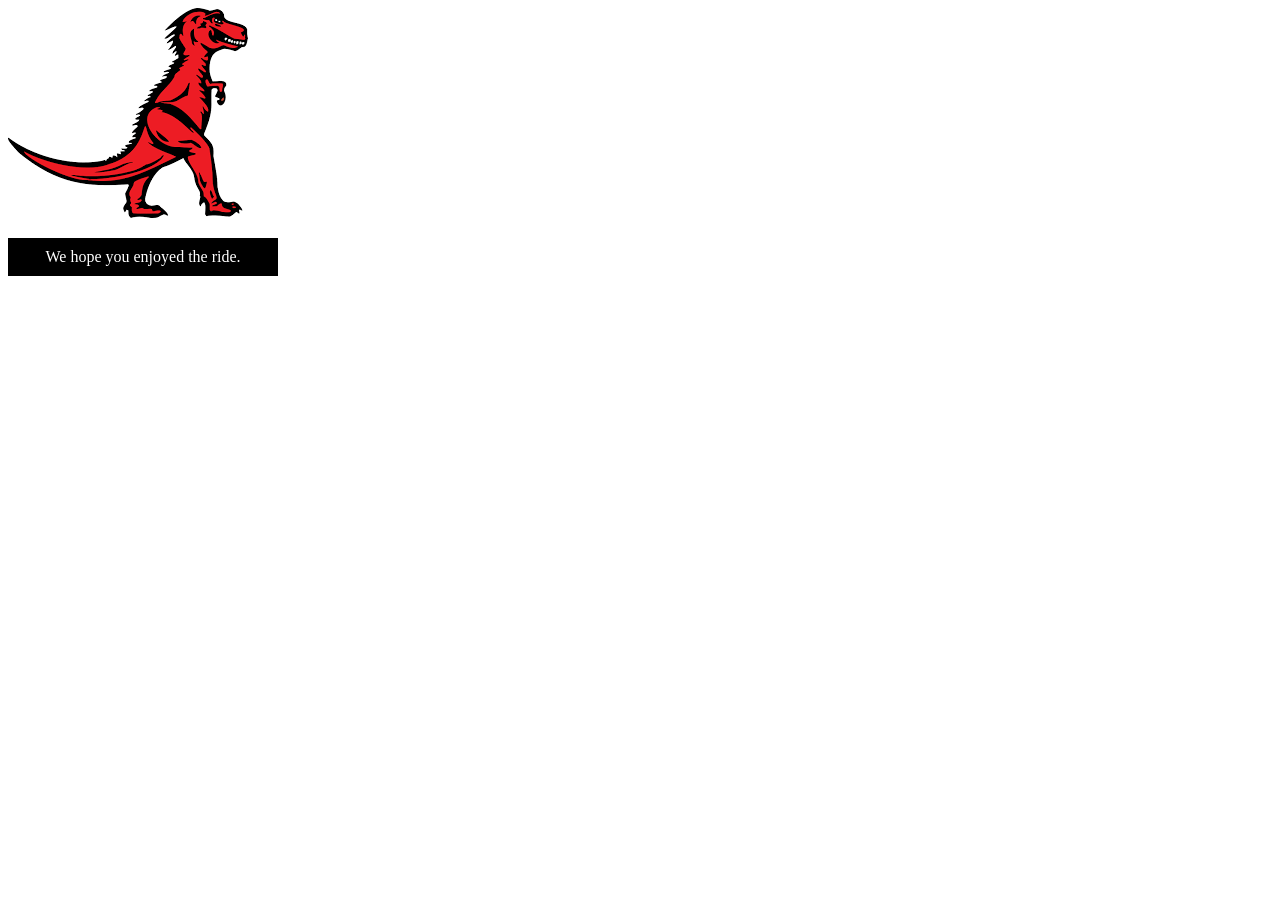
<file: dom-manipulation-events/index.html>
<!DOCTYPE html>
<html lang="en-US">
  <head>
    <meta charset="utf-8">
    <meta name="viewport" content="width=device-width, initial-scale=1.0">
    <title>Simple DOM example</title>
  </head>
  <body>
      <section>
        <img src="dinosaur.png" alt="A red Tyrannosaurus Rex: A two legged dinosaur standing upright like a human, with small arms, and a large head with lots of sharp teeth.">
        <p>Here we will add a link to the <a href="https://www.mozilla.org/">Mozilla homepage</a></p>
      </section>
      <script>
        const link = document.querySelector("a");
        link.textContent = "Mozilla Developer Network";
        link.href = "https://developer.mozilla.org";

        const sect = document.querySelector("section");
        const para = document.createElement("p");
        para.textContent = "We hope you enjoyed the ride.";
        sect.appendChild(para);

        const text = document.createTextNode(
        " — the premier source for web development knowledge.",
        );
        const linkPara = document.querySelector("p");
        linkPara.appendChild(text);
        sect.appendChild(linkPara);
        sect.removeChild(linkPara);

        para.style.color = "white";
        para.style.backgroundColor = "black";
        para.style.padding = "10px";
        para.style.width = "250px";
        para.style.textAlign = "center";
      </script>
  </body>
</html>
</file>
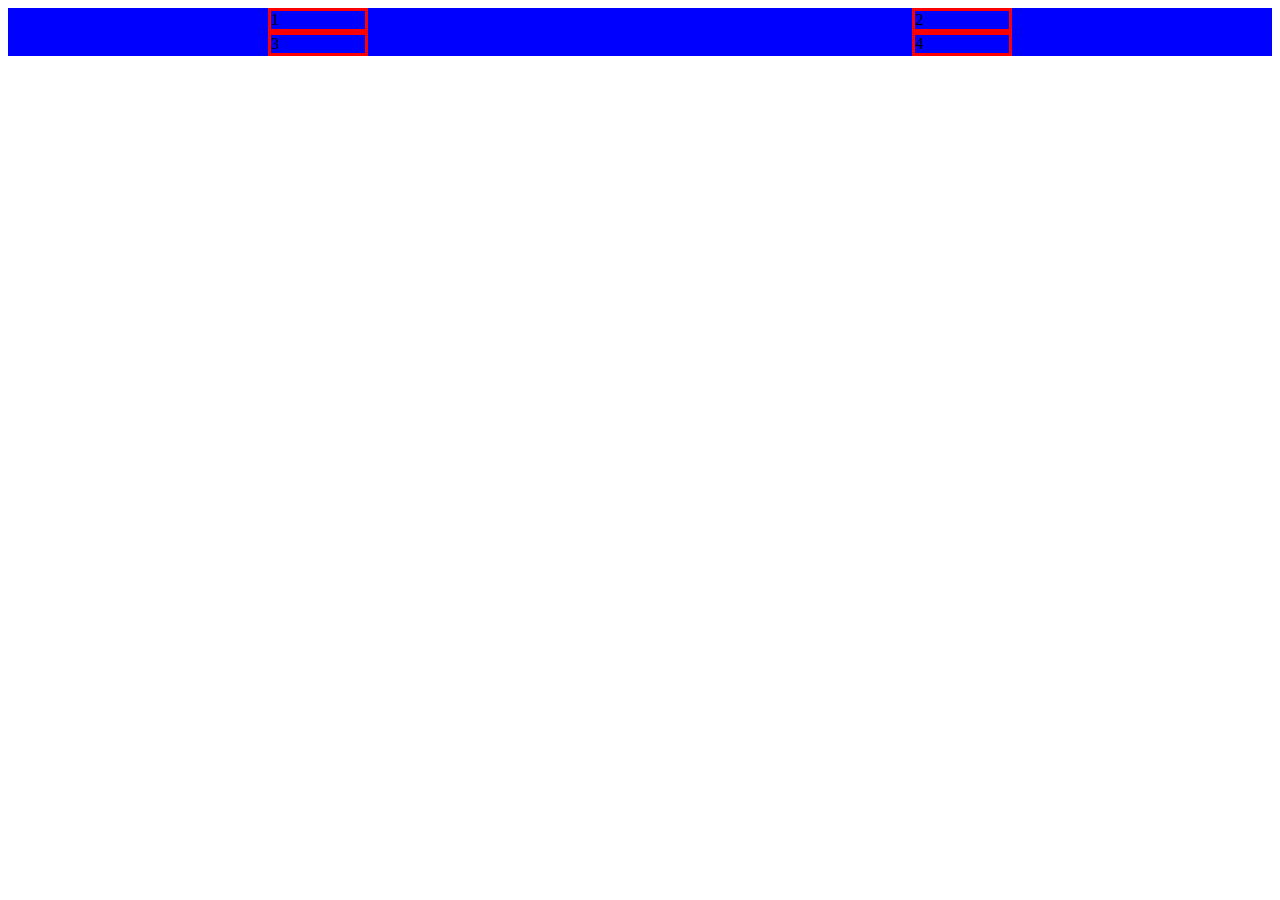
<file: grid-testing/index.html>
<!DOCTYPE html>
<html lang="en">
<head>
    <meta charset="UTF-8">
    <meta name="viewport" content="width=device-width, initial-scale=1.0">
    <title>Grid Testing</title>
    <link rel="stylesheet" href="styles.css">
</head>
<body>
    <div class="container">
        <div>1</div>
        <div>2</div>
        <div>3</div>
        <div>4</div>
    </div>
</body>
</html>
</file>
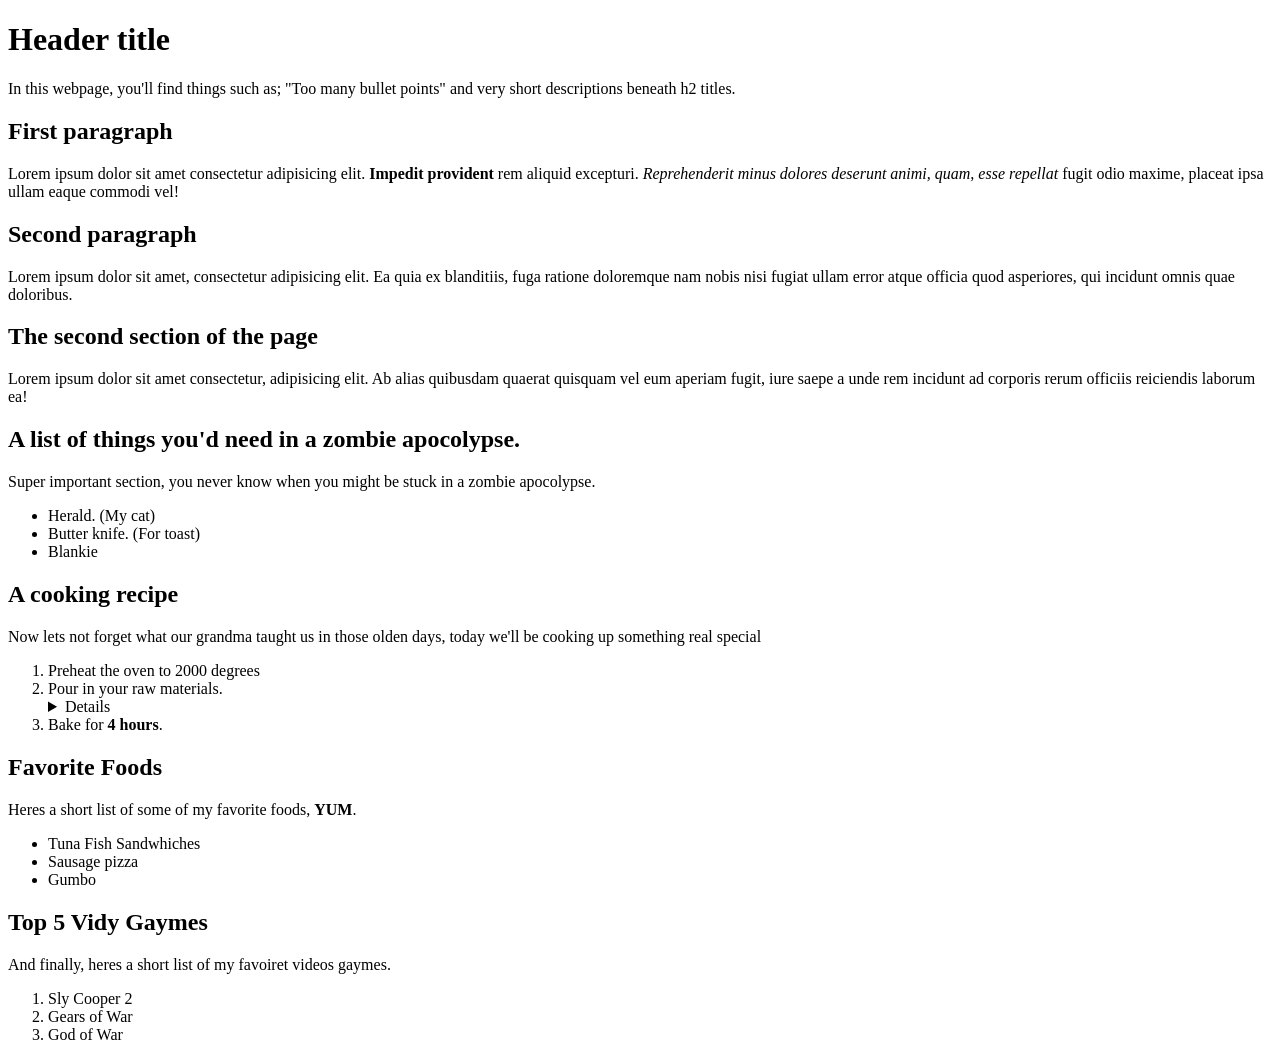
<file: html-boilerplate/index.html>
<!DOCTYPE html>
<html lang="en">
<head>
    <meta charset="UTF-8">
    <meta name="viewport" content="width=device-width, initial-scale=1.0">
    <title>Document</title>
</head>
<body>
    <h1>Header title</h1>
    <p>In this webpage, you'll find things such as; "Too many bullet points" and very short descriptions beneath h2 titles.</p>
    <h2>First paragraph</h2>
    <p>Lorem ipsum dolor sit amet consectetur adipisicing elit. <strong>Impedit provident</strong> rem aliquid excepturi. <em>Reprehenderit minus dolores deserunt animi, quam, esse repellat</em> fugit odio maxime, placeat ipsa ullam eaque commodi vel!</p>
    <h2>Second paragraph</h2>
    <p>Lorem ipsum dolor sit amet, consectetur adipisicing elit. Ea quia ex blanditiis, fuga ratione doloremque nam nobis nisi fugiat ullam error atque officia quod asperiores, qui incidunt omnis quae doloribus.</p>
</body>
<body>
    <h2>The second section of the page</h2>
    <p>Lorem ipsum dolor sit amet consectetur, adipisicing elit. Ab alias quibusdam quaerat quisquam vel eum aperiam fugit, iure saepe a unde rem incidunt ad corporis rerum officiis reiciendis laborum ea!</p>
    <h2>A list of things you'd need in a zombie apocolypse.</h2>
    <p>Super important section, you never know when you might be stuck in a zombie apocolypse.</p>
    <ul>
        <li>Herald. (My cat)</li>
        <li>Butter knife. (For toast)</li>
        <li>Blankie</li>
    </ul>
    <h2>A cooking recipe</h2>
    <p>Now lets not forget what our grandma taught us in those olden days, today we'll be cooking up something real special</p>
    <ol>
        <li>Preheat the oven to 2000 degrees</li>
        <li>Pour in your raw materials. <details><em>You may use lead, in this instance.</em></details></li>
        <li>Bake for <strong>4 hours</strong>.</li>
    </ol>
    <h2>Favorite Foods</h2>
    <p>Heres a short list of some of my favorite foods, <strong>YUM</strong>.</p>
    <ul>
        <li>Tuna Fish Sandwhiches</li>
        <li>Sausage pizza</li>
        <li>Gumbo</li>
    </ul>
    <h2>Top 5 Vidy Gaymes</h2>
    <p>And finally, heres a short list of my favoiret videos gaymes.</p>
    <ol>
        <li>Sly Cooper 2</li>
        <li>Gears of War</li>
        <li>God of War</li>
    </ol>
</body>
</html>
</file>
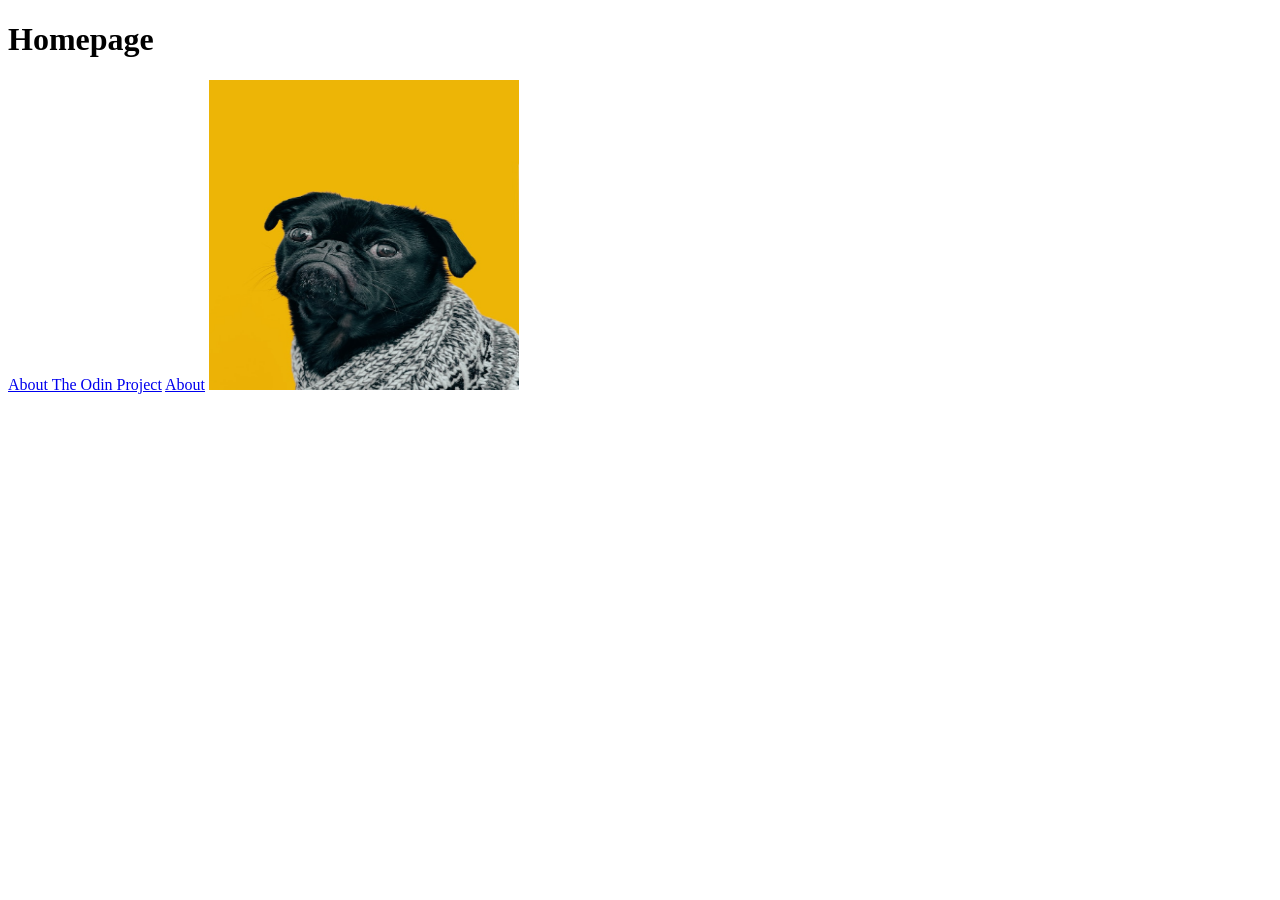
<file: odin-links-and-images/index.html>
<!DOCTYPE html>
<html lang="en">
<head>
    <meta charset="UTF-8">
    <meta name="viewport" content="width=device-width, initial-scale=1.0">
    <title>Document</title>
</head>
<body>
    <h1>Homepage</h1>
    <a href="https://www.theodinproject.com/about" target="_blank">About The Odin Project</a>

    <a href="./pages/about.html">About</a>
    <img src="./images/dog.jpg" alt="A picture of a pug." height="310" width="310">
</body>
</html>
</file>
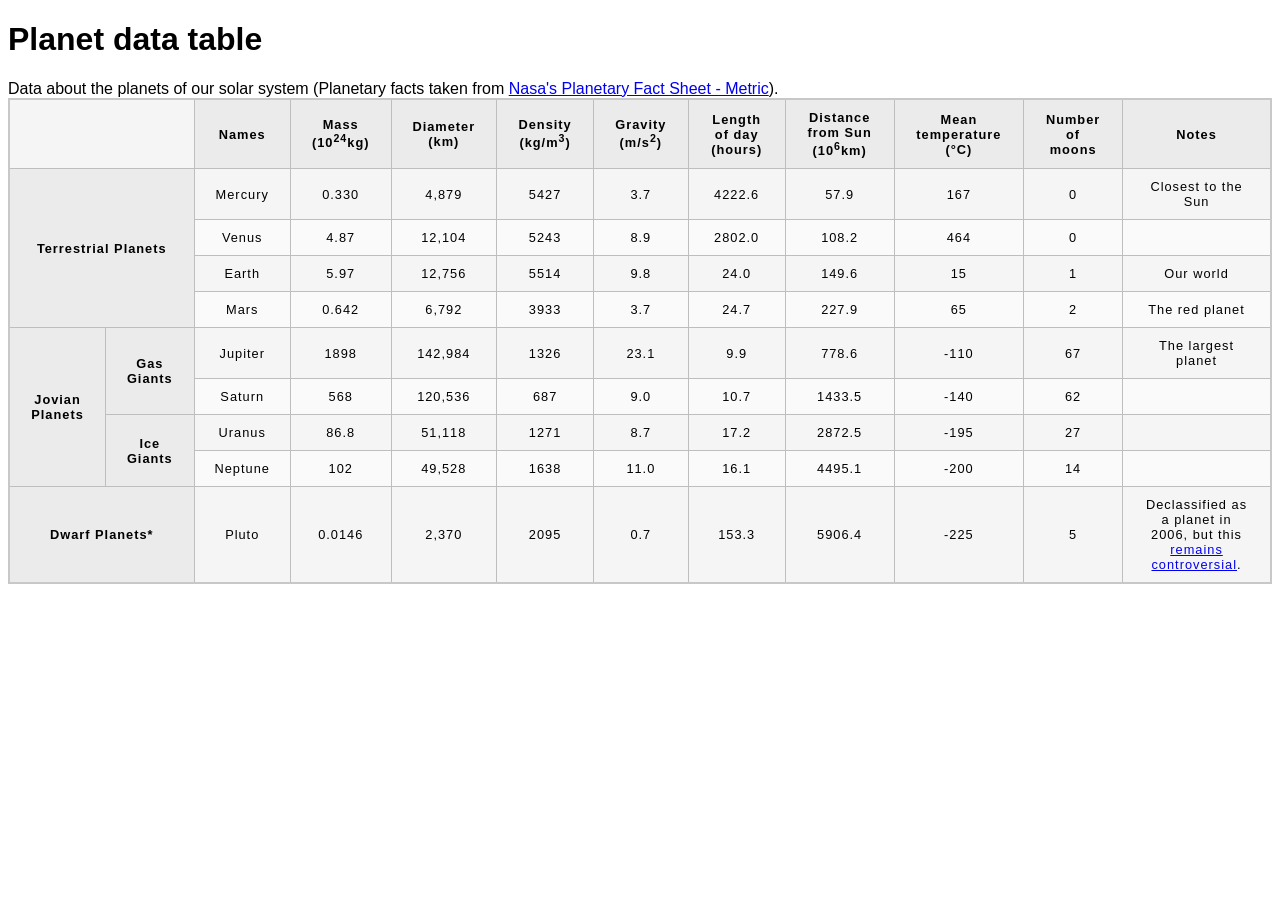
<file: planet-data-table/index.html>
<!doctype html>
<html lang="en-US">
  <head>
    <meta charset="utf-8" />
    <meta name="viewport" content="width=device-width" />
    <title>Planet data table</title>
    <link href="style.css" rel="stylesheet" type="text/css" />
  </head>
  <body>
    <h1>Planet data table</h1>
    <caption>Data about the planets of our solar system (Planetary facts taken from <a href="http://nssdc.gsfc.nasa.gov/planetary/factsheet/">Nasa's Planetary Fact Sheet - Metric</a>).</caption>
    <table>
        <thead>
            <tr>
                <td colspan="2"></td>
                <th>Names</th>
                <th>Mass (10<sup>24</sup>kg)</th>
                <th>Diameter (km)</th>
                <th>Density (kg/m<sup>3</sup>)</th>
                <th>Gravity (m/s<sup>2</sup>)</th>
                <th>Length of day (hours)</th>
                <th>Distance from Sun (10<sup>6</sup>km)</th>
                <th>Mean temperature (°C)</th>
                <th>Number of moons</th>
                <th>Notes</th>
            </tr>
        </thead>
        <tbody>
            <tr>
                <th rowspan="4" colspan="2">Terrestrial Planets</th>
                    <td>Mercury</td>
                    <td>0.330</td>
                    <td>4,879</td>
                    <td>5427</td>
                    <td>3.7</td>
                    <td>4222.6</td>
                    <td>57.9</td>
                    <td>167</td>
                    <td>0</td>
                    <td>Closest to the Sun</td>
                <tr>
                    <td>Venus</td>
                    <td>4.87</td>
                    <td>12,104</td>
                    <td>5243</td>
                    <td>8.9</td>
                    <td>2802.0</td>
                    <td>108.2</td>
                    <td>464</td>
                    <td>0</td>
                    <td></td>
                </tr>
                <tr>
                    <td>Earth</td>
                    <td>5.97</td>
                    <td>12,756</td>
                    <td>5514</td>
                    <td>9.8</td>
                    <td>24.0</td>
                    <td>149.6</td>
                    <td>15</td>
                    <td>1</td>
                    <td>Our world</td>
                </tr>
                <tr>
                    <td>Mars</td>
                    <td>0.642</td>
                    <td>6,792</td>
                    <td>3933</td>
                    <td>3.7</td>
                    <td>24.7</td>
                    <td>227.9</td>
                    <td>65</td>
                    <td>2</td>
                    <td>The red planet</td>
                </tr>
            </tr>
            <tr>
                <th rowspan="4">Jovian Planets</th>
                    <th rowspan="2">Gas Giants</th>
                    <td>Jupiter</td>
                    <td>1898</td>
                    <td>142,984</td>
                    <td>1326</td>
                    <td>23.1</td>
                    <td>9.9</td>
                    <td>778.6</td>
                    <td>-110</td>
                    <td>67</td>
                    <td>The largest planet</td>
                    <tr>
                        <td>Saturn</td>
                    <td>568</td>
                    <td>120,536</td>
                    <td>687</td>
                    <td>9.0</td>
                    <td>10.7</td>
                    <td>1433.5</td>
                    <td>-140</td>
                    <td>62</td>
                    <td></td>
                    </tr>
                <tr>
                    <th rowspan="2">Ice Giants</th>
                    <td>Uranus</td>
                    <td>86.8</td>
                    <td>51,118</td>
                    <td>1271</td>
                    <td>8.7</td>
                    <td>17.2</td>
                    <td>2872.5</td>
                    <td>-195</td>
                    <td>27</td>
                    <td></td>
                </tr>
                <tr>
                    <td>Neptune</td>
                    <td>102</td>
                    <td>49,528</td>
                    <td>1638</td>
                    <td>11.0</td>
                    <td>16.1</td>
                    <td>4495.1</td>
                    <td>-200</td>
                    <td>14</td>
                    <td></td>
                </tr>
            <tr>
                <th colspan="2">Dwarf Planets*</th>
                <td>Pluto</td>
                <td>0.0146</td>
                <td>2,370</td>
                <td>2095</td>
                <td>0.7</td>
                <td>153.3</td>
                <td>5906.4</td>
                <td>-225</td>
                <td>5</td>
                <td>Declassified as a planet in 2006, but this <a href="http://www.usatoday.com/story/tech/2014/10/02/pluto-planet-solar-system/16578959/">remains controversial</a>.</td>
            </tr>
        </tbody>
    </table>
  </body>
</html>
</file>
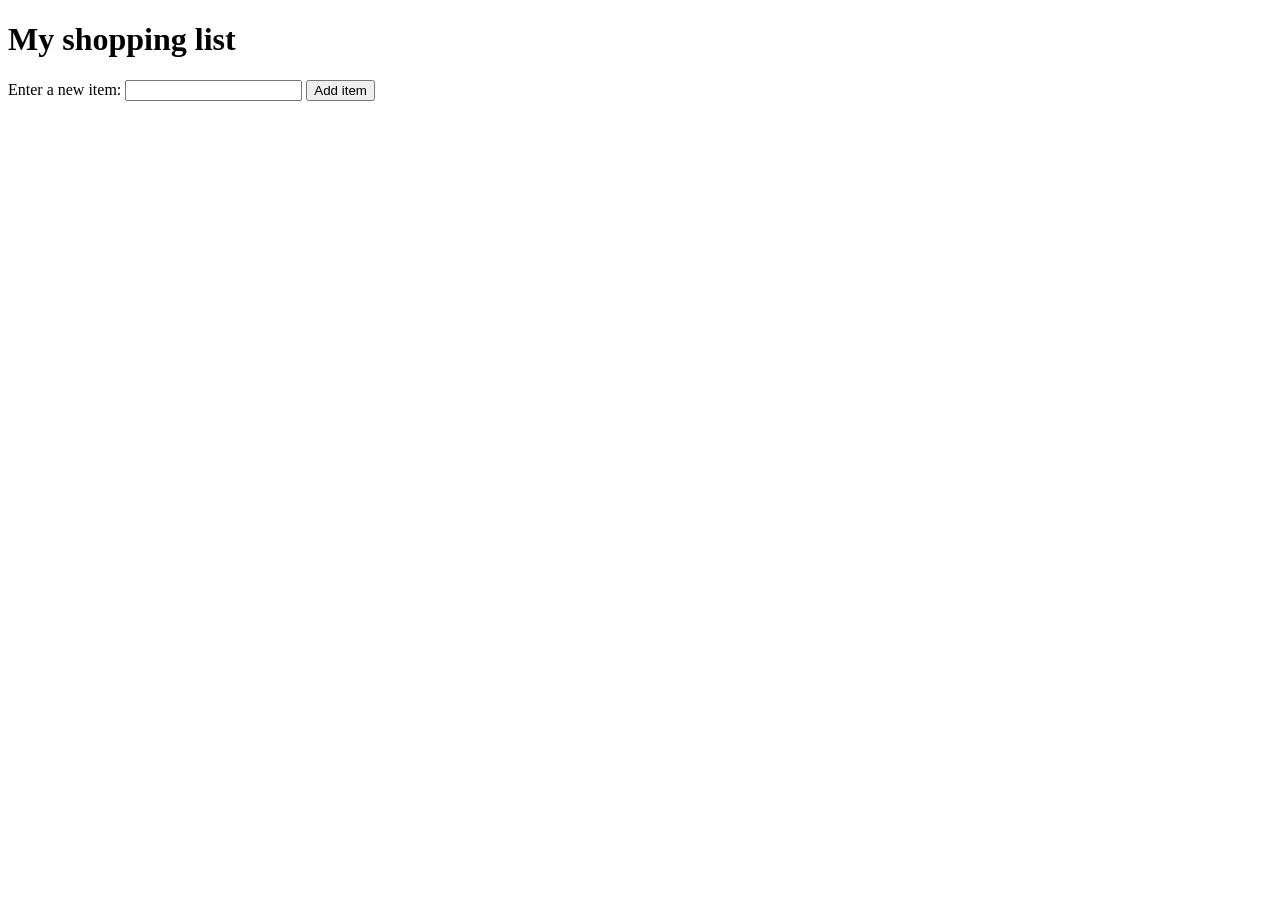
<file: shopping-list/index.html>
<!DOCTYPE html>
<html lang="en-US">
  <head>
    <meta charset="utf-8">
    <meta name="viewport" content="width=device-width, initial-scale=1.0">
    <title>Shopping list example</title>
    <style>
      li {
        margin-bottom: 10px;
      }

      li button {
        font-size: 12px;
        margin-left: 20px;
        color: #666;
      }
    </style>
  </head>
  <body>

    <h1>My shopping list</h1>

    <form>
      <label for="item">Enter a new item:</label>
      <input type="text" name="item" id="item">
      <button>Add item</button>
    </form>

    <ul>

    </ul>

    <script>
        const unorderedList = document.querySelector("ul");
        const inputBox = document.querySelector("input");
        const button = document.querySelector("button");

        function buttonClick(event) {
            event.preventDefault();
            userInput = inputBox.value;
            inputBox.value = "";

            let listItem = document.createElement("li");
            let spanItem = document.createElement("span");
            let buttonItem = document.createElement("button");

            unorderedList.appendChild(listItem);

            listItem.appendChild(spanItem);
            listItem.appendChild(buttonItem);
            spanItem.textContent = userInput;
            buttonItem.textContent = "DELETE";

            buttonItem.addEventListener('click', () => listItem.remove());
            inptBox.focus();
        }

        button.addEventListener('click', buttonClick);
    </script>
  </body>
</html>
</file>
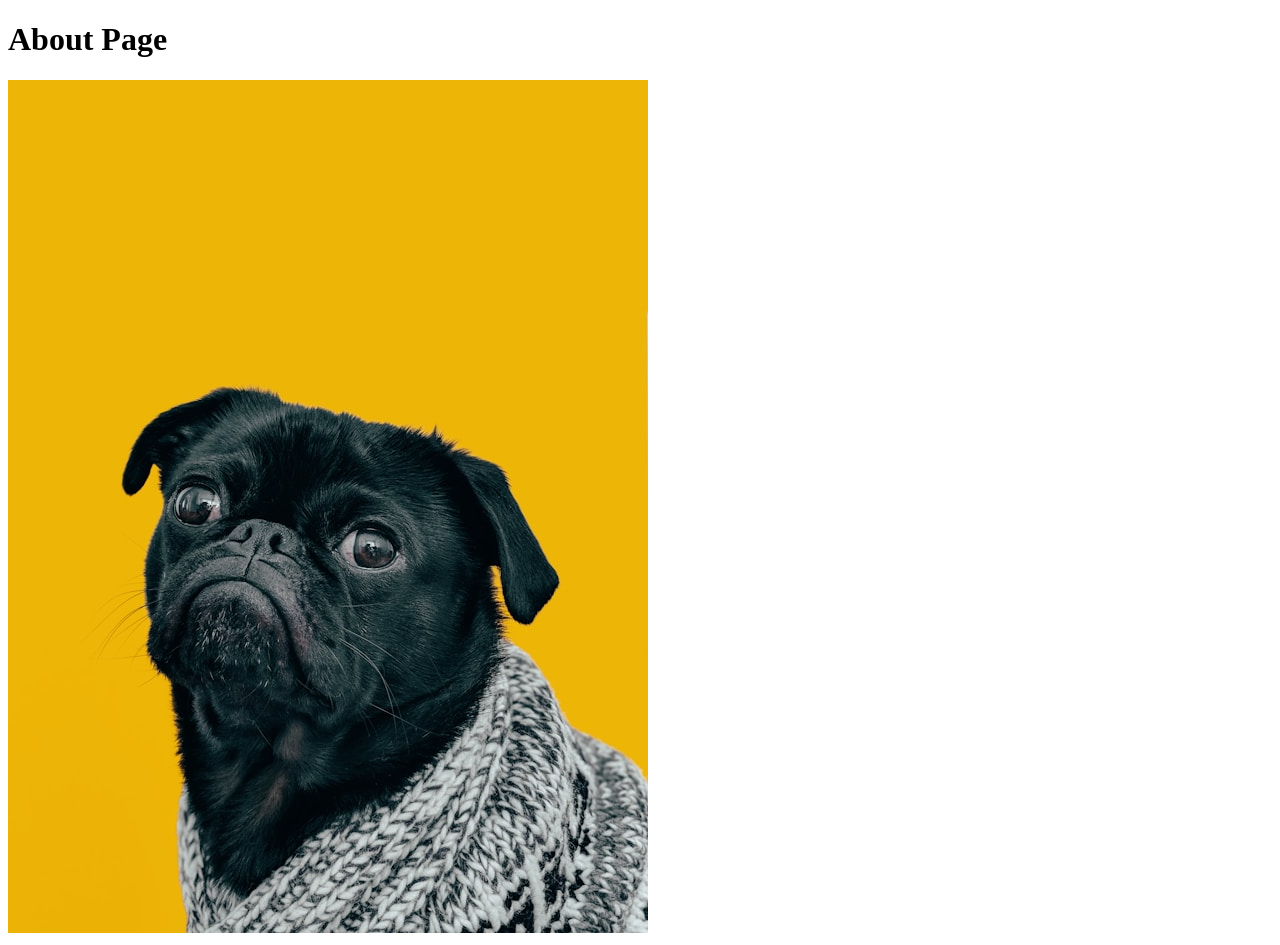
<file: odin-links-and-images/pages/about.html>
<!DOCTYPE html>
<html lang="en">
  <head>
    <meta charset="UTF-8">
    <title>Odin Links and Images</title>
  </head>

  <body>
    <h1>About Page</h1>
    <img src="../images/dog.jpg">
  </body>
</html>
</file>
<file: grid-testing/styles.css>
.container {
    background-color: blue;
    display: grid;
    grid-template-columns: repeat(2, 100px);
    column-gap: 25px;
    justify-content:space-around;
}

.container div {
    border: solid red;
}
</file>
<file: planet-data-table/style.css>
html {
  font-family: sans-serif;
}

table {
  border-collapse: collapse;
  border: 2px solid rgb(200 200 200);
  letter-spacing: 1px;
  font-size: 0.8rem;
}

td,
th {
  border: 1px solid rgb(190 190 190);
  padding: 10px 20px;
}

th {
  background-color: rgb(235 235 235);
}

td {
  text-align: center;
}

tr:nth-child(even) td {
  background-color: rgb(250 250 250);
}

tr:nth-child(odd) td {
  background-color: rgb(245 245 245);
}

caption {
  padding: 10px;
}

.column-border {
  border: 2px solid black;
}
</file>
